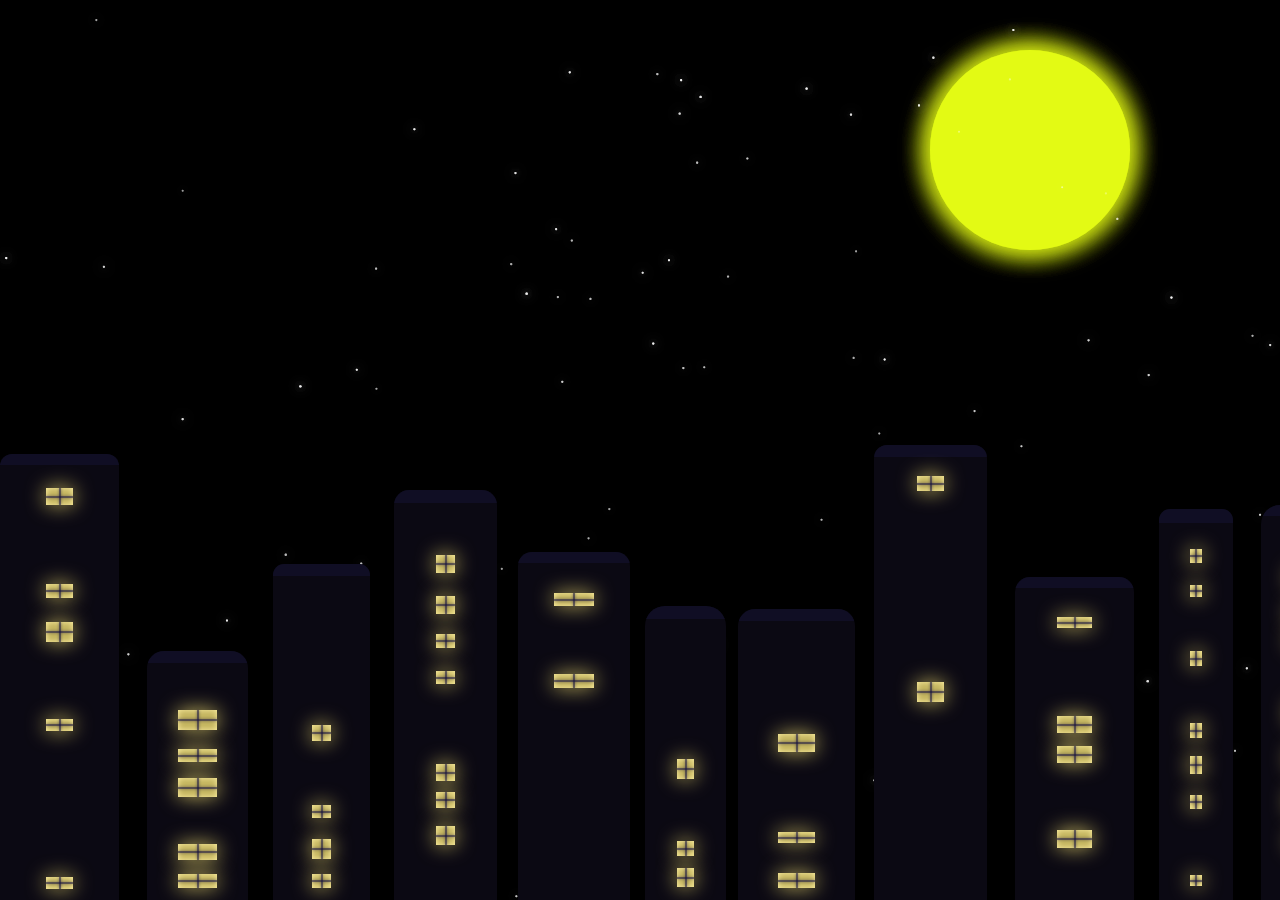
<file: index.html>
<!DOCTYPE html>
<html lang="en">
<head>
    <meta charset="UTF-8">
    <meta name="viewport" content="width=device-width, initial-scale=1.0">
     <meta name="viewport" content="width=device-width, initial-scale=1.0, maximum-scale=1.0, user-scalable=no">
    <link rel="stylesheet" href="./css/style.css">
    <script src="./js/main.js" type="module"></script>
    <!-- 新年快乐 -->
    <title>Happy New Year</title>
</head>
<body>
    <div class="container">
        <canvas id="canvas"></canvas>
        <div id="house"></div>
    </div>
</body>

</html>
</file>
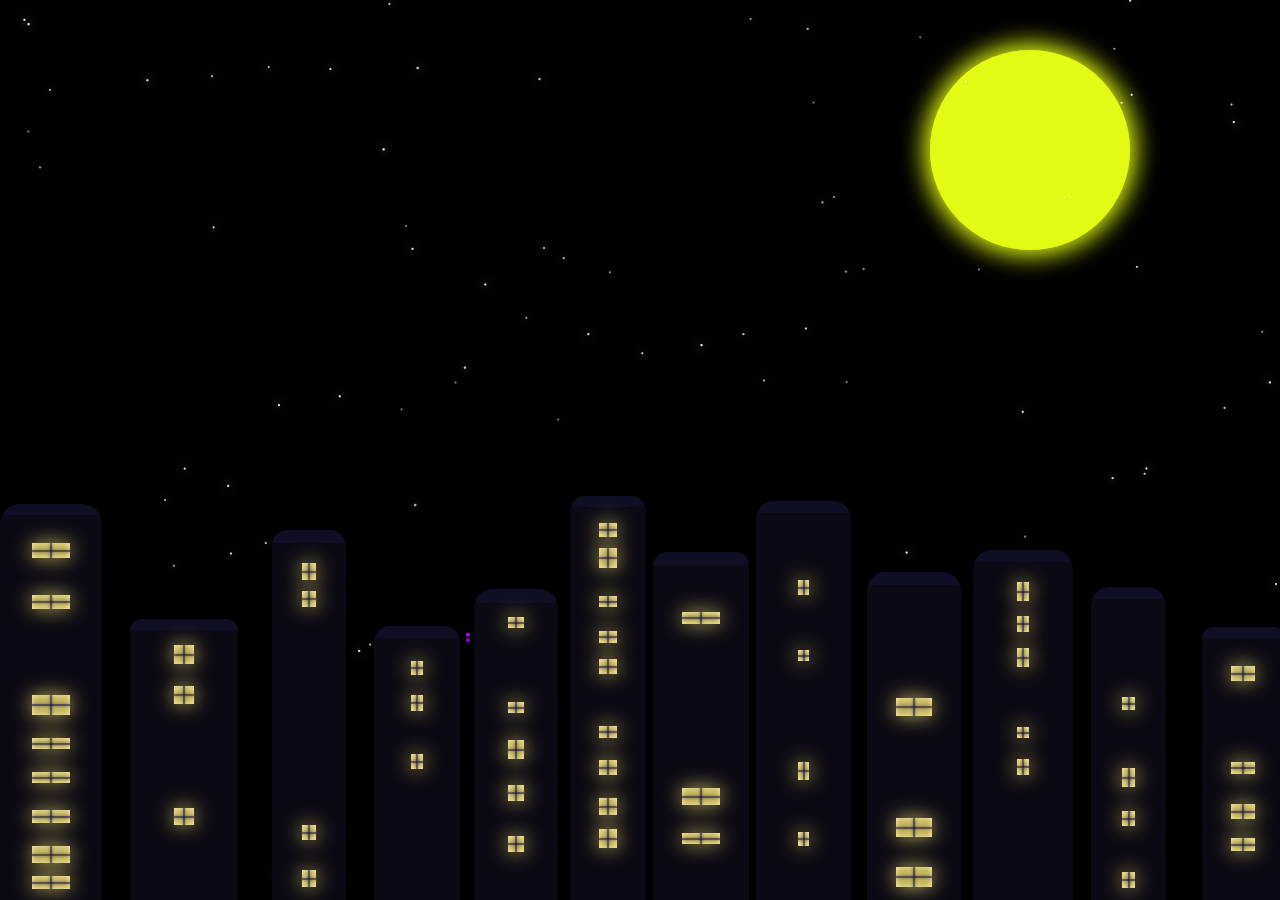
<file: new_years/index.html>
<!DOCTYPE html>
<html lang="en">
<head>
    <meta charset="UTF-8">
    <meta name="viewport" content="width=device-width, initial-scale=1.0">
    <link rel="stylesheet" href="./css/style.css">
    <script src="./js/main.js" type="module"></script>
    <!-- 新年快乐 -->
    <title>Happy New Year</title>
</head>
<body>
    <div class="container">
        <canvas id="canvas"></canvas>
        <div id="house"></div>
    </div>
</body>
</html>
</file>
<file: css/style.css>
* {
    margin: 0;
    padding: 0;
}

body {
    width: 100vw;
    height: 100vh;
    overflow: hidden;
}

.container {
    width: 100%;
    height: 100%;
    position: relative;
}

.container canvas {
    position: absolute;
    top: 0;
    left: 0;
}

#house {
    height: 100%;
    position: absolute;
    top: 0;
    left: 0;
    z-index: 999;
    display: flex;
    flex-direction: row;
    align-items: end;
    animation: louge .5s ease-in-out;
    transform-origin: 0 100%;
}

.ridgepole {
    padding: 0 6px;
    background-color: #0b0913;
    width: var(--w);
    padding: var(--pseudo) var(--r);
    --bj: rgba(241, 222, 114, .8);
    --bjInset: rgb(255, 242, 167);
    overflow: hidden;
    border-top-left-radius: var(--radius);
    border-top-right-radius: var(--radius);
    margin: 0 var(--margin);
    position: relative;
}

.ridgepole::before {
    content: '';
    position: absolute;
    top: 0;
    left: 0;
    width: 100%;
    height: var(--pseudo);
    background-color: rgba(17, 16, 41, 0.8);
}


.ridgepole:first-child {
    margin-left: 0;
}

.warm {
    width: 100%;
    background-color: var(--bj);
    box-shadow: 0 0 20px var(--bj),
        inset 0 0 6px var(--bjInset);
    ;
    height: var(--h);
    margin-top: var(--t);
    transition: all 1s;
    animation: warm 1s ease-in-out;
    animation-delay: var(--d);
    opacity: 0;
    position: relative;
    --size-c: 1px;
}

.warm::before,
.warm::after {
    content: '';
    position: absolute;
    background-color: #161241;
    box-shadow: 0 0 3px #161241;
}

.warm::after {
    width: var(--size-c);
    height: 100%;
    left: 50%;
    top: 0;
    transform: translateX(-50%);
}

.warm::before {
    width: 100%;
    height: var(--size-c);
    left: 0;
    top: 50%;
    transform: translateY(-50%);
}

@keyframes warm {
    from {
        /* transform: translateY(200px); */
        opacity: 0;
    }

    to {
        /* transform: translateY(0px); */
        opacity: 1;
    }
}

@keyframes louge {
    from {
        transform: scaleY(0);
    }

    to {
        transform: scaleY(1);
    }
}
</file>
<file: new_years/css/style.css>
* {
    margin: 0;
    padding: 0;
}

body {
    width: 100vw;
    height: 100vh;
    overflow: hidden;
}

.container {
    width: 100%;
    height: 100%;
    position: relative;
}

.container canvas {
    position: absolute;
    top: 0;
    left: 0;
}

#house {
    height: 100%;
    position: absolute;
    top: 0;
    left: 0;
    z-index: 999;
    display: flex;
    flex-direction: row;
    align-items: end;
    animation: louge .5s ease-in-out;
    transform-origin: 0 100%;
}

.ridgepole {
    padding: 0 6px;
    background-color: #0b0913;
    width: var(--w);
    padding: var(--pseudo) var(--r);
    --bj: rgba(241, 222, 114, .8);
    --bjInset: rgb(255, 242, 167);
    overflow: hidden;
    border-top-left-radius: var(--radius);
    border-top-right-radius: var(--radius);
    margin: 0 var(--margin);
    position: relative;
}

.ridgepole::before {
    content: '';
    position: absolute;
    top: 0;
    left: 0;
    width: 100%;
    height: var(--pseudo);
    background-color: rgba(17, 16, 41, 0.8);
}


.ridgepole:first-child {
    margin-left: 0;
}

.warm {
    width: 100%;
    background-color: var(--bj);
    box-shadow: 0 0 20px var(--bj),
        inset 0 0 6px var(--bjInset);
    ;
    height: var(--h);
    margin-top: var(--t);
    transition: all 1s;
    animation: warm 1s ease-in-out;
    animation-delay: var(--d);
    opacity: 0;
    position: relative;
    --size-c: 1px;
}

.warm::before,
.warm::after {
    content: '';
    position: absolute;
    background-color: #161241;
    box-shadow: 0 0 3px #161241;
}

.warm::after {
    width: var(--size-c);
    height: 100%;
    left: 50%;
    top: 0;
    transform: translateX(-50%);
}

.warm::before {
    width: 100%;
    height: var(--size-c);
    left: 0;
    top: 50%;
    transform: translateY(-50%);
}

@keyframes warm {
    from {
        /* transform: translateY(200px); */
        opacity: 0;
    }

    to {
        /* transform: translateY(0px); */
        opacity: 1;
    }
}

@keyframes louge {
    from {
        transform: scaleY(0);
    }

    to {
        transform: scaleY(1);
    }
}
</file>
